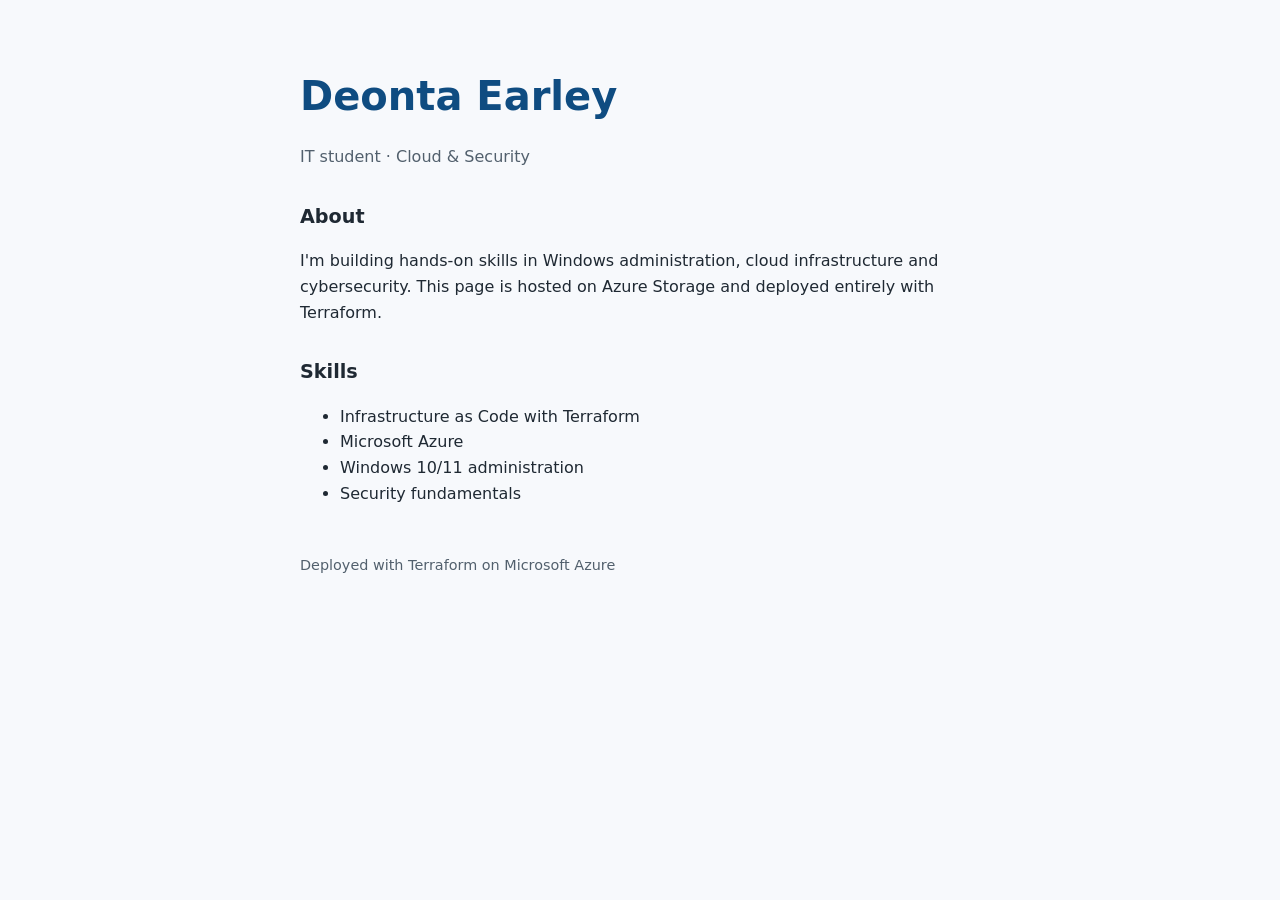
<file: site/index.html>
<!doctype html>
<html lang="en">
<head>
  <meta charset="utf-8">
  <meta name="viewport" content="width=device-width, initial-scale=1">
  <title>Deonta Earley</title>
  <link rel="stylesheet" href="style.css">
</head>
<body>
  <main>
    <h1>Deonta Earley</h1>
    <p class="tagline">IT student &middot; Cloud &amp; Security</p>

    <section>
      <h2>About</h2>
      <p>I'm building hands-on skills in Windows administration, cloud infrastructure and cybersecurity. This page is hosted on Azure Storage and deployed entirely with Terraform.</p>
    </section>

    <section>
      <h2>Skills</h2>
      <ul>
        <li>Infrastructure as Code with Terraform</li>
        <li>Microsoft Azure</li>
        <li>Windows 10/11 administration</li>
        <li>Security fundamentals</li>
      </ul>
    </section>

    <footer>Deployed with Terraform on Microsoft Azure</footer>
  </main>
</body>
</html>
</file>
<file: site/style.css>
:root {
  --bg: #f7f9fc;
  --text: #1f2933;
  --muted: #52606d;
  --accent: #0f4c81;
}

@media (prefers-color-scheme: dark) {
  :root {
    --bg: #111827;
    --text: #e5e7eb;
    --muted: #9ca3af;
    --accent: #60a5fa;
  }
}

body {
  margin: 0;
  background: var(--bg);
  color: var(--text);
  font-family: system-ui, -apple-system, "Segoe UI", sans-serif;
  line-height: 1.6;
}

main {
  max-width: 680px;
  margin: 0 auto;
  padding: 64px 16px;
}

h1 {
  margin: 0;
  color: var(--accent);
  font-size: 2.5rem;
}

h2 {
  margin-top: 2rem;
  font-size: 1.2rem;
}

a {
  color: var(--accent);
}

.tagline,
footer {
  color: var(--muted);
}

footer {
  margin-top: 3rem;
  font-size: 0.9rem;
}
</file>
